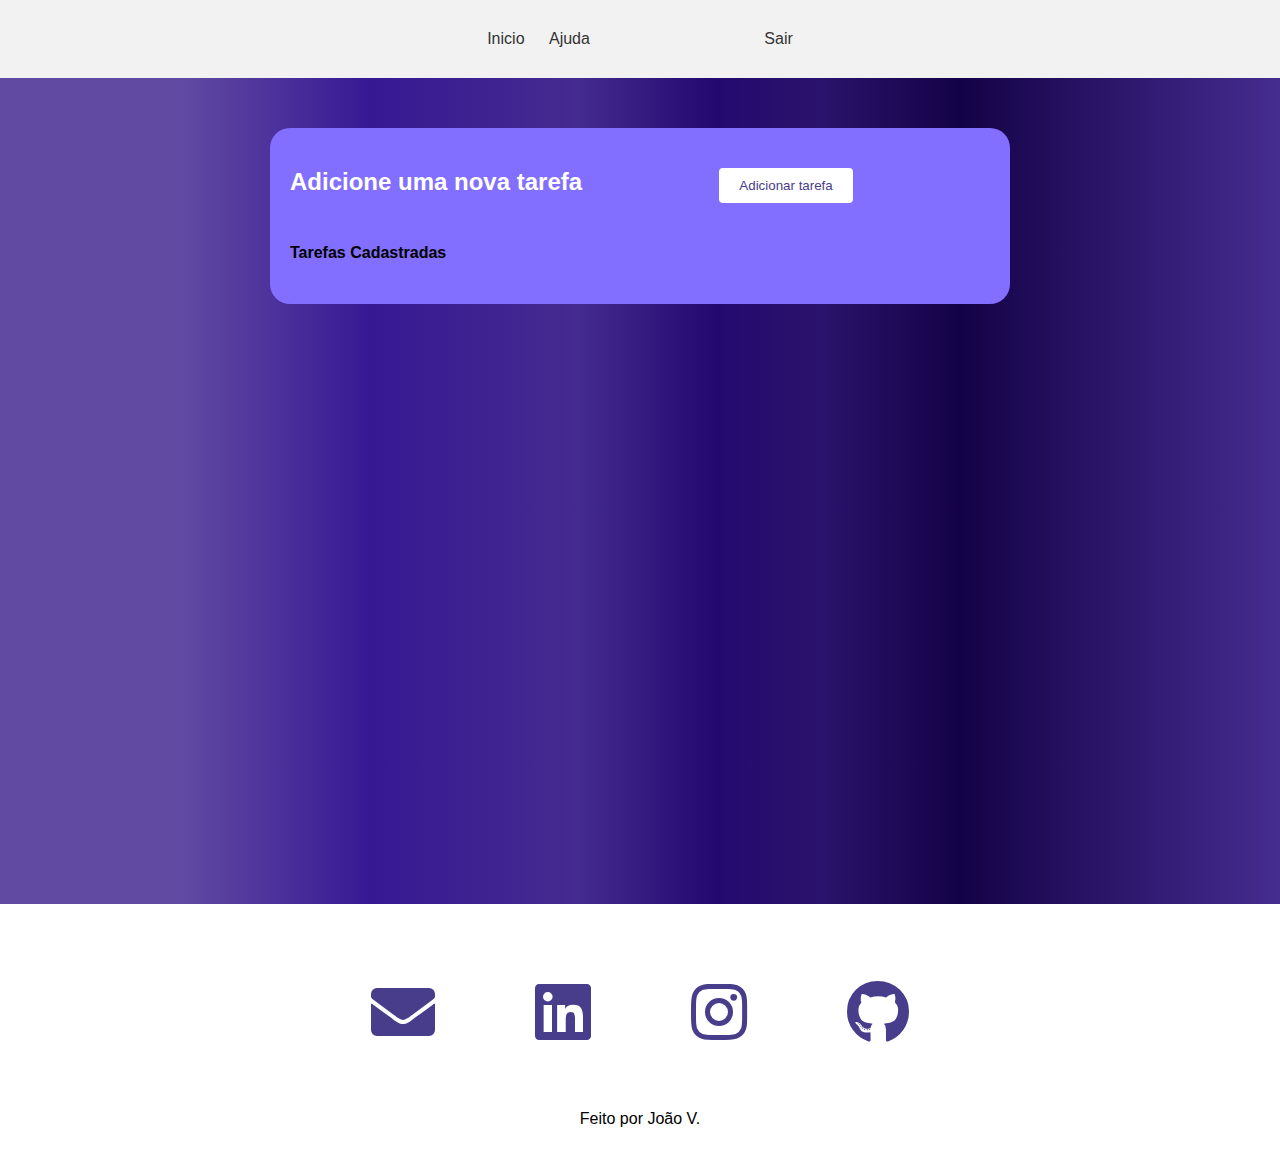
<file: index.html>
<!DOCTYPE html>
<html lang="pt-br">
<head>
  <meta charset="UTF-8">
  <meta name="viewport" content="width=device-width, initial-scale=1.0">
  <link rel="stylesheet" href="/css/index.css">
  <link rel="stylesheet" href="https://cdnjs.cloudflare.com/ajax/libs/font-awesome/5.15.4/css/all.min.css">

  <script src="/js/index.js"></script>
  <title>Exemplo de Botão para Formulário</title>
</head>
<body>
    <header>
        <nav>
          <ul>
            
            <li><a href="home.html">Inicio</a></li>
            <li><a href="#footer">Ajuda</a></li>
            <li><a class="sair" href="#">Sair</a></li>
          </ul>
        </nav>
      </header>
  <div class="container">

    <div id="adicionar" class="adicionar">
        <h2>Adicione uma nova tarefa</h2>
    <button id="botao-formulario">Adicionar tarefa</button>
    </div>
    <form id="form-cadastro">
      <div class="input-group">
        <label for="titulo">Título:</label>
        <input type="text" id="titulo" name="titulo" placeholder="Titulo..." required>
      </div>
      <div class="input-group">
        <label for="descricao">Descrição:</label>
       <input class="descricao" type="text" placeholder="Descriçâo...">
      </div>
      <button type="submit">Enviar</button>
    </form>


    <h4>Tarefas Cadastradas</h4>
    <div id="tarefas-cadastradas"></div>
      

  </div>
  <footer id="footer" class="footer">
    <ul>
      <li><a href="#"><i class="email fas fa-envelope fa-4x"></i></a></li>
      <li><a href="#"><i class="linkedin fab fa-linkedin fa-4x"></i></a></li>
      <li><a href="#"><i class="instagram fab fa-instagram fa-4x"></i></a></li>
      <li><a href="https://github.com/jaolag"><i class="github fab fa-github fa-4x"></i></a></li>
    </ul>
    <p>Feito por João V.</p>
  </footer>
</body>
</html>
</file>
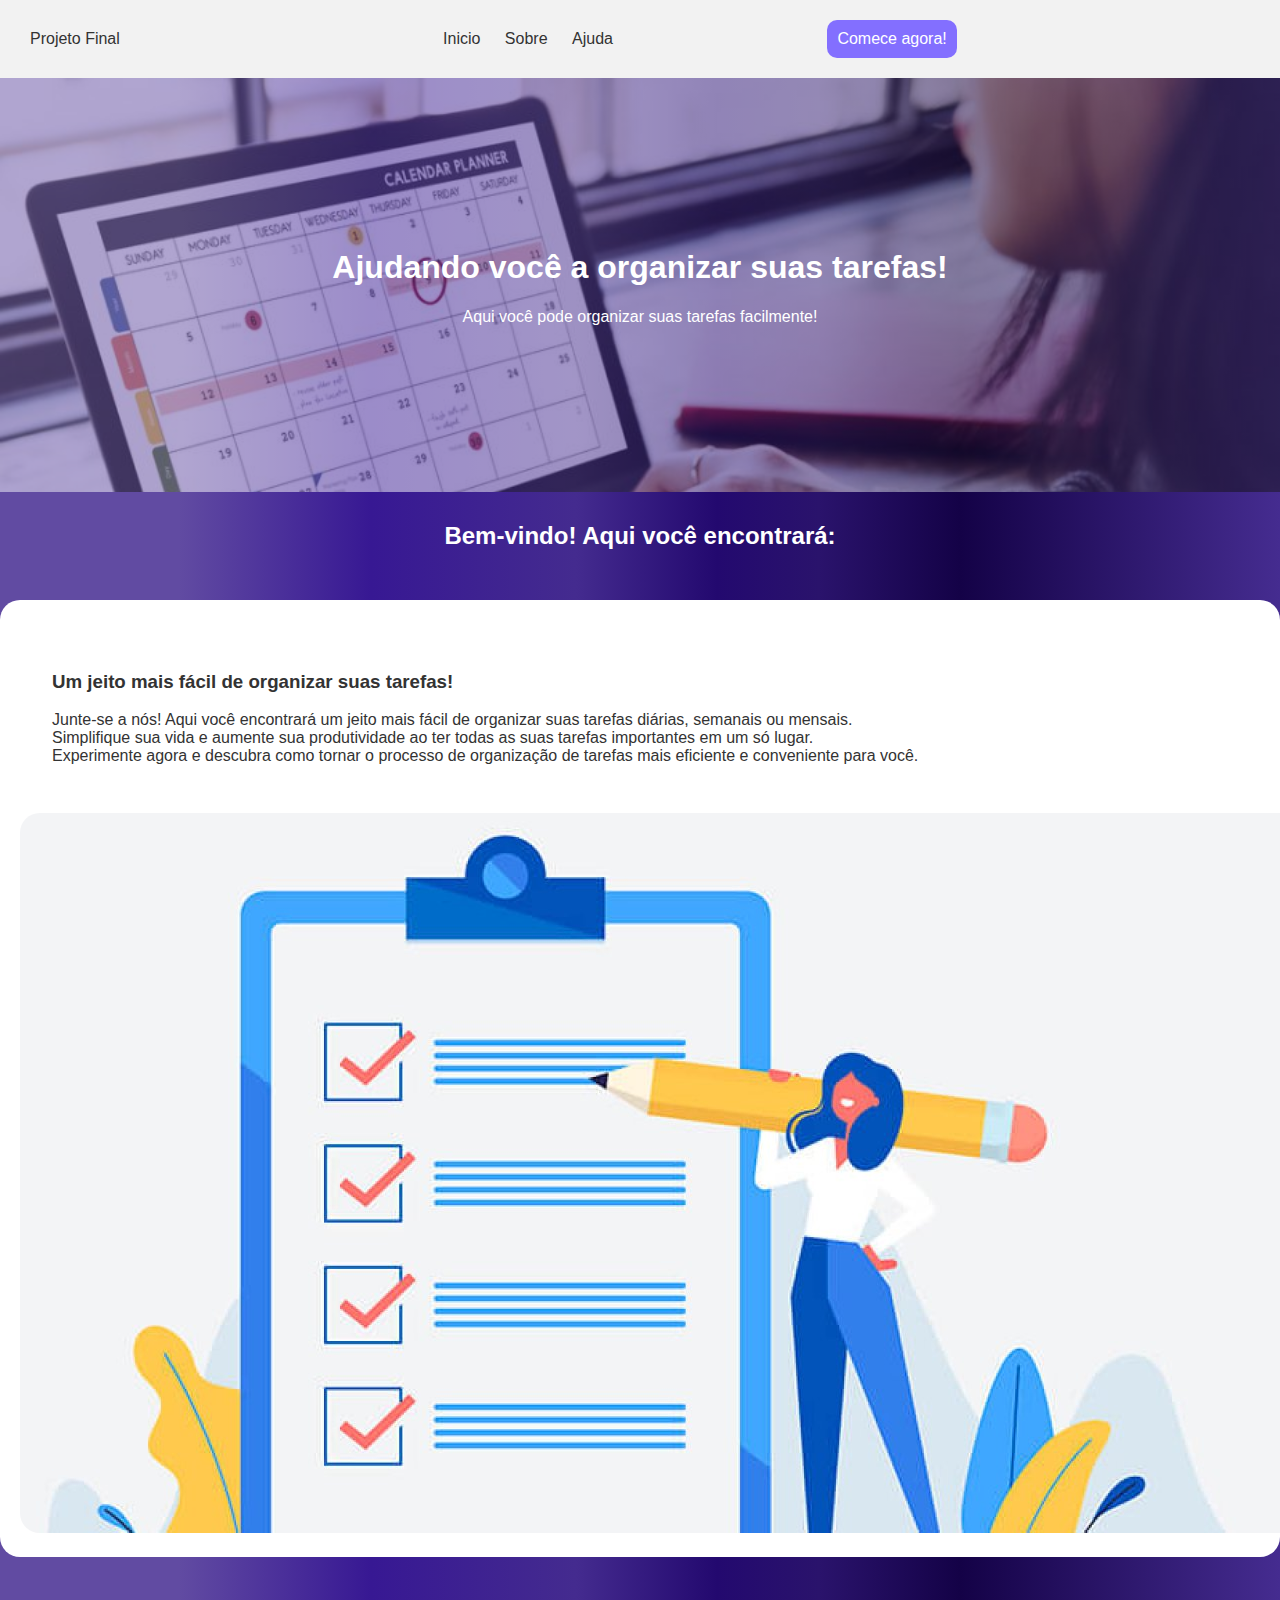
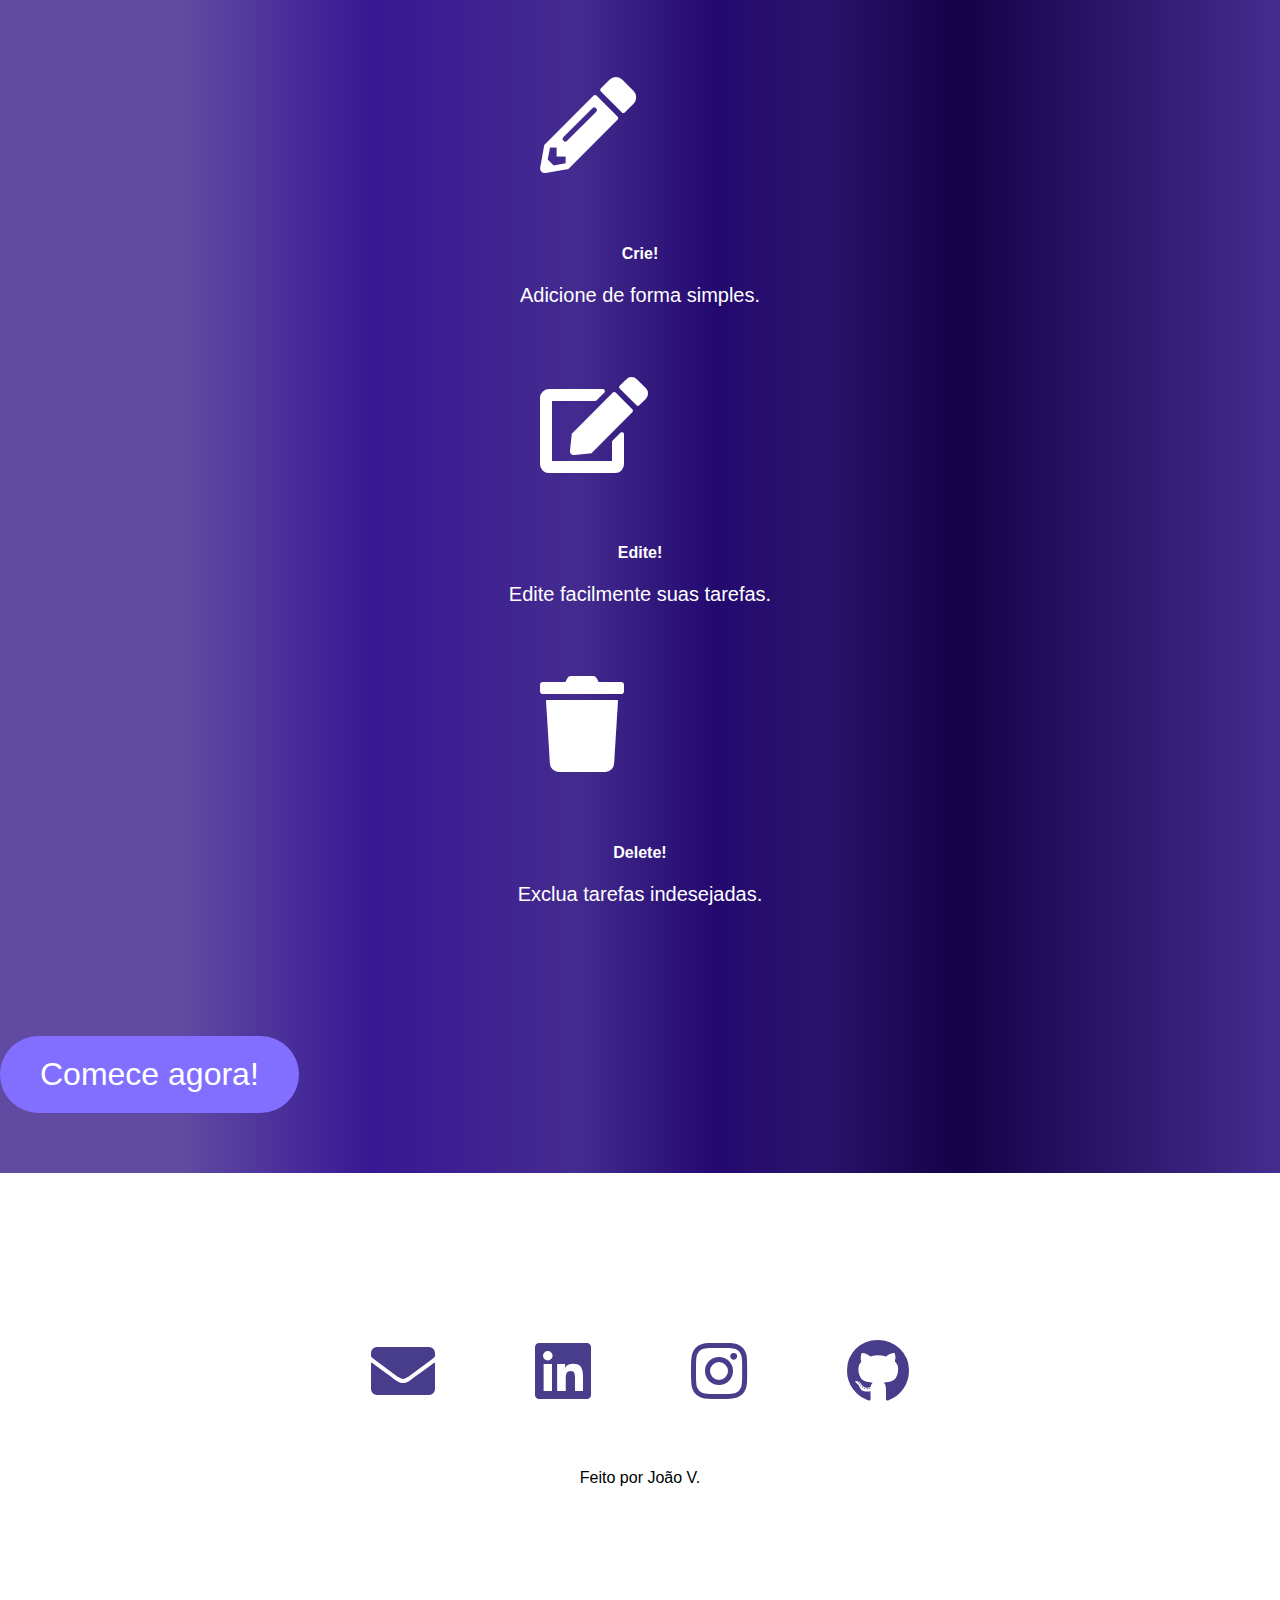
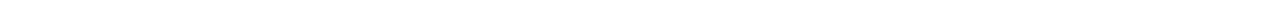
<file: home.html>
<!DOCTYPE html>
<html lang="pt-br">

<head>
  <meta charset="UTF-8">
  <meta http-equiv="X-UA-Compatible" content="IE=edge">
  <meta name="viewport" content="width=device-width, initial-scale=1.0">
  <link rel="stylesheet" href="css/home.css">
  <link href="https://cdn.jsdelivr.net/npm/bootstrap@5.3.0/dist/css/bootstrap.min.css" rel="stylesheet"
    integrity="sha384-9ndCyUaIbzAi2FUVXJi0CjmCapSmO7SnpJef0486qhLnuZ2cdeRhO02iuK6FUUVM" crossorigin="anonymous">
  <script src="https://cdn.jsdelivr.net/npm/bootstrap@5.3.0/dist/js/bootstrap.bundle.min.js"
    integrity="sha384-geWF76RCwLtnZ8qwWowPQNguL3RmwHVBC9FhGdlKrxdiJJigb/j/68SIy3Te4Bkz"
    crossorigin="anonymous"></script>
    <!--Script-->
  <!--Icone-->
  <link rel="stylesheet" href="https://cdnjs.cloudflare.com/ajax/libs/font-awesome/5.15.4/css/all.min.css">

  <title>Projeto Final - Todo-list</title>
</head>

<body>
  <header>
    <nav>
      <ul>
        <li><a class="link-github" href="#">Projeto Final</a></li>
        <li><a href="#home">Inicio</a></li>
        <li><a href="#sobre">Sobre</a></li>
        <li><a href="#footer">Ajuda</a></li>
        <li><a class="signup" href="login.html">Comece agora!</a></li>
      </ul>
    </nav>
  </header>

  <section>
    <h1>Ajudando você a organizar suas tarefas!</h1>
    <p>Aqui você pode organizar suas tarefas facilmente!</p>
  </section>

  <h2 id="sobre" class="titulo">Bem-vindo! Aqui você encontrará:</h2>
  <div class="container">
    <div class="section1">
      <div class="row">
        <div class="col-sm-4">
          <div class="paragrafo">
            <h3>Um jeito mais fácil de organizar suas tarefas!</h3>
            <p>
              Junte-se a nós! Aqui você encontrará um jeito mais fácil de organizar suas tarefas diárias, semanais ou
              mensais.<br>
              Simplifique sua vida e aumente sua produtividade ao ter todas as suas tarefas importantes em um só
              lugar.<br>
              Experimente agora e descubra como tornar o processo de organização de tarefas mais eficiente e conveniente
              para você.
            </p>
          </div>
        </div>
        <div class="col-sm-8">
          <img src="/img/tarefas.jpg" class="img-fluid" alt="tarefas card">
        </div>
      </div>
    </div>
    <div class="cards">
      <div class="row">
        <div class="col-md-4">
          <div class="card">
            <i class="fas fa-pencil-alt fa-6x"></i>
            <div class="card-body">
              <h4 class="card-title">Crie!</h4>
              <p class="card-text">Adicione de forma simples.</p>
            </div>
          </div>
        </div>
        <div class="col-md-4">
          <div class="card">
            <i class="fas fa-edit fa-6x"></i>
            <div class="card-body">
              <h4 class="card-title">Edite!</h4>
              <p class="card-text">Edite facilmente suas tarefas.</p>
            </div>
          </div>
        </div>
        <div class="col-md-4">
          <div class="card">
            <i class="fas fa-trash fa-6x"></i>
            <div class="card-body">
              <h4 class="card-title">Delete!</h4>
              <p class="card-text">Exclua tarefas indesejadas.</p>
            </div>
          </div>
        </div>
      </div>
    </div>
    <div class="row">
      <div class="col-md-4"></div>
      <div class="col-md-4">
        <a class="login" href="login.html">Comece agora!</a>
      </div>
      <div class="col-md-4"></div>
    </div>
  </div>

  <footer id="footer" class="footer">
    <ul>
      <li><a href="#"><i class="email fas fa-envelope fa-4x"></i></a></li>
      <li><a href="#"><i class="linkedin fab fa-linkedin fa-4x"></i></a></li>
      <li><a href="#"><i class="instagram fab fa-instagram fa-4x"></i></a></li>
      <li><a href="https://github.com/jaolag"><i class="github fab fa-github fa-4x"></i></a></li>
    </ul>
    <p>Feito por João V.</p>
  </footer>
</body>

</html>
</file>
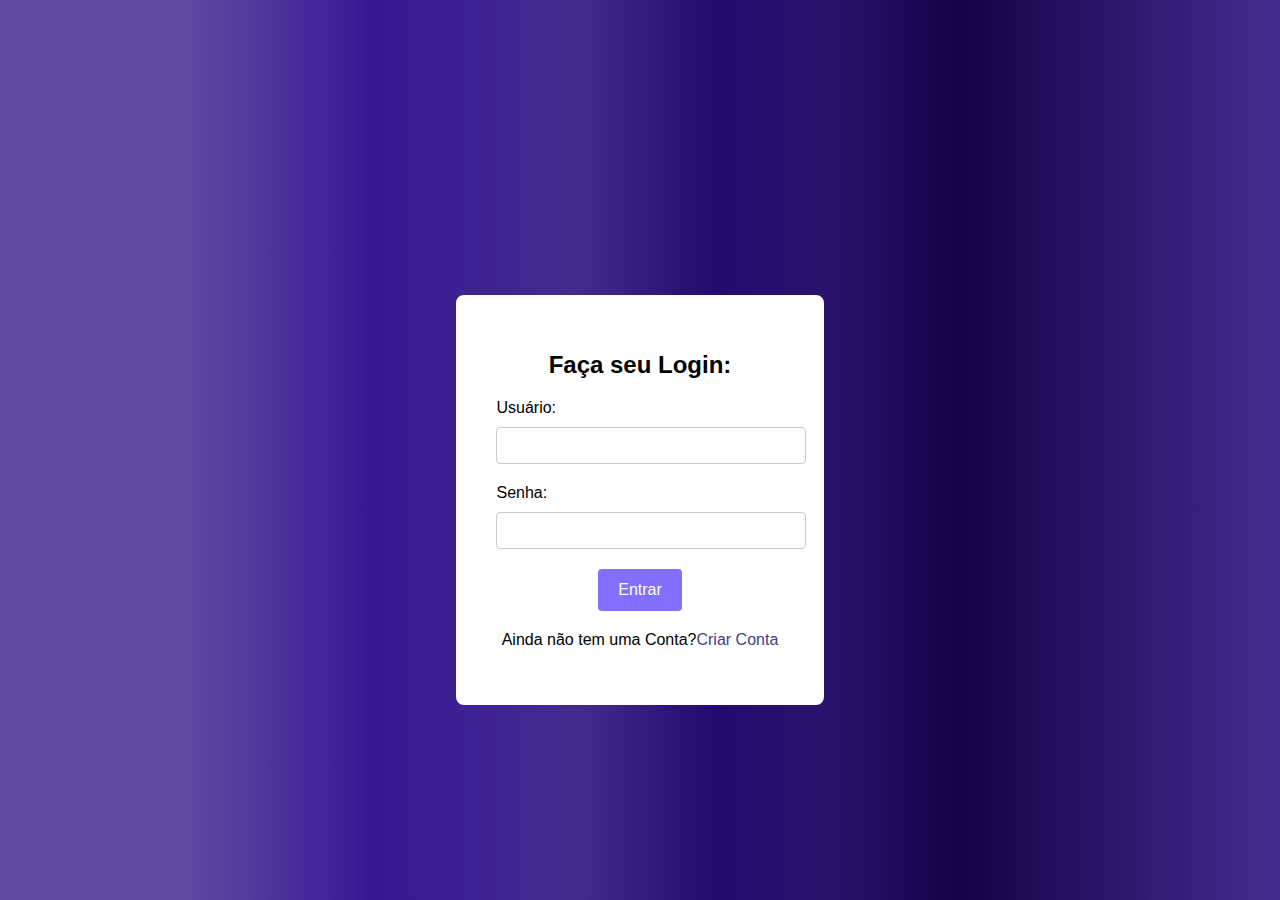
<file: login.html>
<!DOCTYPE html>
<html lang="pt-br">
<head>
  <meta charset="UTF-8">
  <meta name="viewport" content="width=device-width, initial-scale=1.0">
  <title>Página de Login</title>
  <link rel="stylesheet" href="/css/login.css">
  <script src="/js/login.js" defer></script> 
</head>
<body>
  <div class="container">
    <h1>Faça seu Login:</h1>
    <form id="form-login" action="login">
      <label for="username">Usuário:</label>
      <input type="text" id="usuario" name="usuario" required>
      <label for="password">Senha:</label>
      <input type="password" id="senha" name="senha" required>
      <button type="submit">Entrar</button>
    </form>
    <div id="mensagem">
      <p>Login realizado com sucesso!</p>
      <img src="/img/sucess.gif" alt="Imagem de sucesso">
    </div>
    <p>Ainda não tem uma Conta?<a href="signup.html">Criar Conta</a></p>
  </div>
  <div id="mensagem-erro" style="display: none;">
    <p>Ocorreu um erro no login!</p>
    <img src="/img/wrong.gif" alt="Imagem de erro">
  </div>
</body>
</html>
</file>
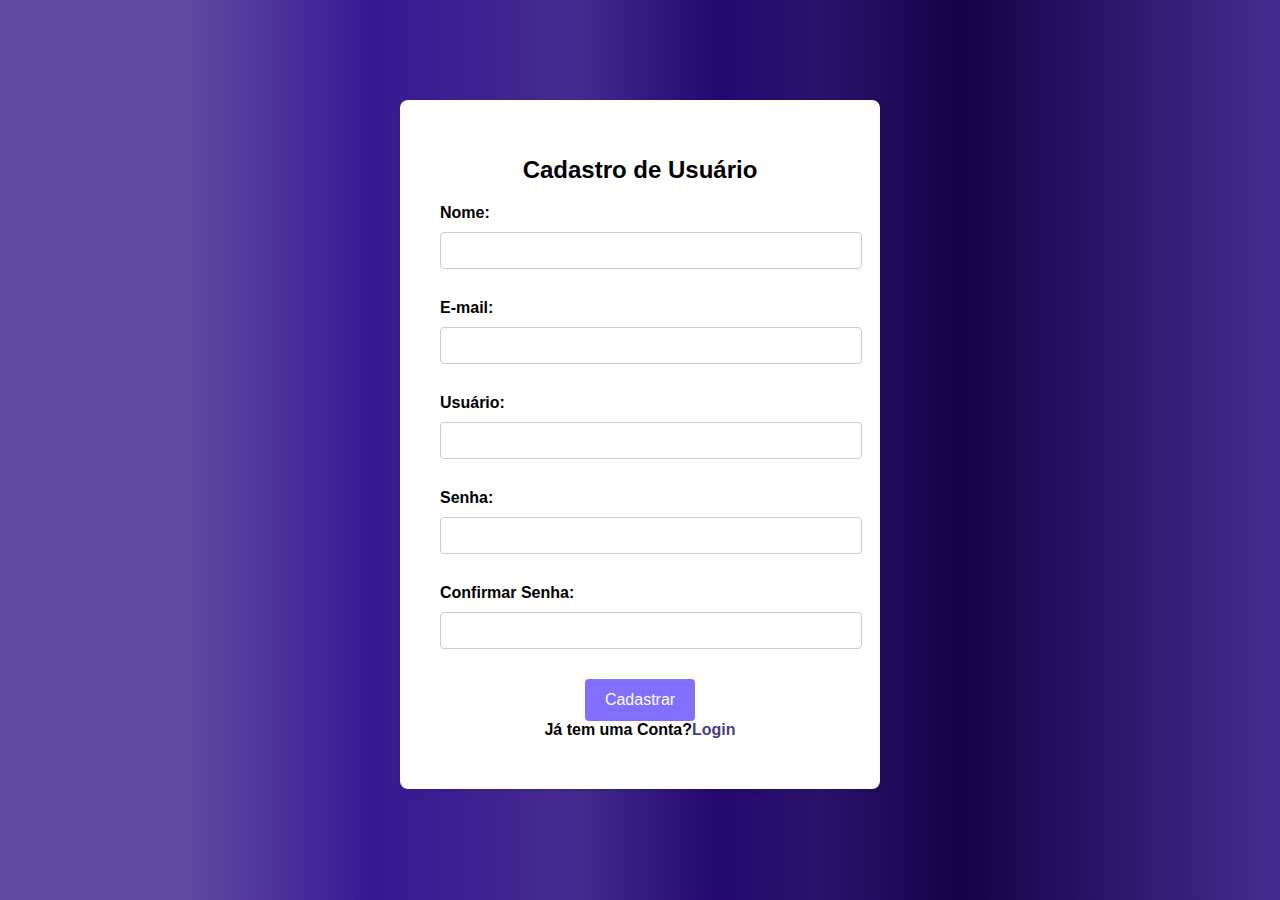
<file: signup.html>
<!DOCTYPE html>
<html lang="pt-br">
<head>
  <meta charset="UTF-8">
  <meta name="viewport" content="width=device-width, initial-scale=1.0">
  <title>Cadastro de Usuário</title>
  <link rel="stylesheet" href="/css/signup.css">
  <script src="/js/singup.js" defer></script>
</head>
<body>
  <div class="container">
    <h1>Cadastro de Usuário</h1>
    <form id="form-signup" action="signup">
      <div class="input-group">
        <label for="nome">Nome:</label>
        <input type="text" id="nome" name="nome" required>
      </div>
      <div class="input-group">
        <label for="email">E-mail:</label>
        <input type="email" id="email" name="email" required>
      </div>
      <div class="input-group">
        <label for="username">Usuário:</label>
        <input type="text" id="usuario" name="usuario" required>
      </div>
      <div class="input-group">
        <label for="password">Senha:</label>
        <input type="password" id="senha" name="senha" required>
      </div>
      <div class="input-group">
        <label for="confirm-password">Confirmar Senha:</label>
        <input type="password" id="confirmacao_senha" name="confirmacao_senha" required>
      </div>
      <button type="submit" id="btn-cadastrar" value="cadastrar">Cadastrar</button>
      <label>Já tem uma Conta?<a href="login.html">Login</a></label>
    </form>
    <div id="mensagem">
      <p>Cadastro realizado com sucesso!</p>
    </div>
    
  </div>
</body>
</html>
</file>
<file: css/index.css>
body{
    font-family: 'Montserrat Alternates', Helvetica, sans-serif;
    margin: 0;
    padding: 0;
    background: rgb(97,75,162);
    background: linear-gradient(90deg, rgba(97,75,162,1) 
    14%, rgba(55,24,147,1) 29%,
     rgba(68,43,143,1) 45%, rgba(35,9,111,1) 56%,
      rgba(42,19,108,1) 64%, rgba(20,2,71,1) 75%, rgba(69,44,144,1) 100%, rgba(0,212,255,1) 100%);
}
.container {
    max-width: 700px;
    margin: 0 auto;
    padding: 20px;
    background-color: #836FFF;
    margin-top: 50px;
    border-radius: 20px;
  }
  i {
    display: flex;
    justify-content: center;
    text-align: center;
    padding: 50px;
  }
  footer {
    margin-top: 600px;
    text-align: center;
    padding: 10px;
    background-color: #fff;
  }

  footer ul {
    list-style: none;
    display: flex;
    justify-content: center;
    align-items: center;
    padding: 0;
  }

  footer p {
    margin-top: 0;
  }
  .email,
  .linkedin,
  .instagram,
  .github {
    color: #483D8B;
  }
.sair{
    margin-left: 150px;
}
  h2 {
    text-align: center;
    color: #fff;
    
  }

  form {
    display: none;
    margin-top: 20px;
  }

  .input-group {
    margin-bottom: 15px;
  }

  label {
    display: block;
    margin-bottom: 5px;
    color: #fff;

  }
  .descricao{
    height: 4rem;
    margin-right: 10px;
  }
  input[type="text"],
  .descricao{
    width: 680px;
    padding: 10px;
    border: 1px solid #ccc;
    border-radius: 4px;
  }

  button {
    display: block;
    margin: 20px auto;
    padding: 10px 20px;
    background-color:#fff;
    color: #483D8B;
    border: none;
    border-radius: 4px;
    cursor: pointer;
  }

  button:hover {
    background-color:#483D8B;
    color: #fff;
  }
  .adicionar{
    display: flex;
    color: #fff;
  }
  header {
    background-color: #f2f2f2;
    padding: 20px;
    text-align: center;
  }

  nav ul {
    list-style-type: none;
    margin: 0;
    padding: 0;
  }

  nav ul li {
    display: inline;
  }

  nav ul li a {
    display: inline-block;
    padding: 10px;
    text-decoration: none;
    color: #333;
    text-align: center;
  }

  nav ul li a:hover {
    background-color: #483D8B;
    border-radius: 10px;
    color: #fff;
  }
  .card {
    margin-bottom: 20px;
    color: white;
  }

  .card-header {
    background-color: #f5f5f5;
  }

  .card-body {
    padding: 20px;
    color: white;
    background-color: white;
  }
</file>
<file: css/home.css>
body {
    font-family: 'Montserrat Alternates', Helvetica, sans-serif;
    margin: 0;
    padding: 0;
    background: rgb(97,75,162);
    background: linear-gradient(90deg, rgba(97,75,162,1) 
    14%, rgba(55,24,147,1) 29%,
     rgba(68,43,143,1) 45%, rgba(35,9,111,1) 56%,
      rgba(42,19,108,1) 64%, rgba(20,2,71,1) 75%, rgba(69,44,144,1) 100%, rgba(0,212,255,1) 100%);
  }

  .titulo {
    color: white;
    text-align: center;
    margin-top: 30px;
    margin-bottom: 30px;
  }

  .link-github {
    float: left;
  }

  header {
    background-color: #f2f2f2;
    padding: 20px;
    text-align: center;
  }

  nav ul {
    list-style-type: none;
    margin: 0;
    padding: 0;
  }

  nav ul li {
    display: inline;
  }

  nav ul li a {
    display: inline-block;
    padding: 10px;
    text-decoration: none;
    color: #333;
    text-align: center;
  }

  nav ul li a:hover {
    background-color: #483D8B;
    border-radius: 10px;
    color: #fff;
  }

  .signup {
    margin-left: 200px;
    border-radius: 10px;
    background-color: #836FFF;
    color: white;
  }

  section {
    padding: 150px;
    color: white;
    justify-items: center;
    text-align: center;
    position: relative;
  }

  section::before {
    content: "";
    position: absolute;
    top: 0;
    left: 0;
    width: 100%;
    height: 100%;
    background-image: url(/img/img2.jpg);
    background-repeat: no-repeat;
    background-size: 100%;
    background-color: rgba(0, 0, 0, 0.5);
    opacity: 0.5;
    z-index: -1;
  }

  .container {
    color: #fff;
  }

  .white {
    padding: 50px;
    color: #836FFF;
    background-color: white;
    position: relative;
    border-radius: 50%;
  }

  .section1 {
    background-color: #fff;
    border-radius: 20px;
    display: flex;
    align-items: center;
    margin-top: 50px;
    margin-bottom: 50px;
    padding: 20px;
  }

  img {
    margin: auto;
    border-radius: 20px;
  }

  .paragrafo {
    padding: 2rem;
    color: #333;
  }

  .cards {
    display: flex;
    flex-wrap: wrap;
    justify-content: center;
    margin-top: 50px;
    margin-bottom: 50px;
  }

  .card {
    width: 300px;
    margin: 20px;
  }

  i {
    display: flex;
    justify-content: center;
    text-align: center;
    padding: 50px;
  }

  .card-text {
    font-size: 20px;
    text-align: center;
  }

  .card-title {
    text-align: center;
  }

  footer {
    margin-top: 60px;
    text-align: center;
    padding: 100px;
    background-color: #fff;
  }

  footer ul {
    list-style: none;
    display: flex;
    justify-content: center;
    align-items: center;
    padding: 0;
  }

  footer p {
    margin-top: 0;
  }

  .email,
  .linkedin,
  .instagram,
  .github {
    color: #483D8B;
  }

  .login {
    text-align: center;
    display: inline-block;
    background-color: #836FFF;
    margin-top: 60px;
    text-decoration: none;
    font-size: 2rem;
    border-radius: 50px;
    padding: 20px 40px;
    color: #fff;
  }

  @media (max-width: 768px) {
    section {
      padding: 30px;
    }

    .white {
      padding: 30px;
    }

    .section1 {
      flex-direction: column;
    }

    .cards {
      flex-direction: column;
      align-items: center;
    }

    .card {
      width: 80%;
      margin: 20px 0;
    }
  }
</file>
<file: css/login.css>
body {
    display: flex;
    justify-content: center;
    align-items: center;
    min-height: 100vh;
    font-family: Arial, sans-serif;
    background-color: #f2f2f2;
    margin: 0;
    padding: 0;
    background: rgb(97,75,162);
    background: linear-gradient(90deg, rgba(97,75,162,1) 
    14%, rgba(55,24,147,1) 29%,
     rgba(68,43,143,1) 45%, rgba(35,9,111,1) 56%,
      rgba(42,19,108,1) 64%, rgba(20,2,71,1) 75%, rgba(69,44,144,1) 100%, rgba(0,212,255,1) 100%);
}
#mensagem-erro{
    display: none;
    position: fixed; /* Torna a seção fixa na tela */
    top: 50%; /* Posiciona a seção no centro verticalmente */
    left: 50%; /* Posiciona a seção no centro horizontalmente */
    transform: translate(-50%, -50%); /* Centraliza a seção */
    z-index: 9999; /* Define uma alta prioridade de sobreposição */
    background-color: #fff;
    padding: 20px;
    text-align: center;
    animation: fade-in 0.5s; /* Adiciona uma animação de fade-in */
}

#mensagem {
    display: none;
    position: fixed; /* Torna a seção fixa na tela */
    top: 50%; /* Posiciona a seção no centro verticalmente */
    left: 50%; /* Posiciona a seção no centro horizontalmente */
    transform: translate(-50%, -50%); /* Centraliza a seção */
    z-index: 9999; /* Define uma alta prioridade de sobreposição */
    background-color: #fff;
    padding: 20px;
    text-align: center;
    animation: fade-in 0.5s; /* Adiciona uma animação de fade-in */
  }
  
  #mensagem p , #mensagem-erro p{
    font-size: 18px;
    font-weight: bold;
    margin-bottom: 10px;
  }
  
  @keyframes fade-in {
    0% { opacity: 0; }
    100% { opacity: 1; }
  }

.container {
    max-width: 400px;
    margin: 0 auto;
    padding: 40px;
    background-color: #fff;
    border-radius: 8px;
    text-align: center;
    margin-top: 100px;
}

h1 {
    font-size: 24px;
    margin-bottom: 20px;
}

form {
    text-align: center;
}

label {
    display: block;
    text-align: left;
    margin-bottom: 10px;
}

input[type="text"],
input[type="password"] {
    width: 100%;
    padding: 10px;
    margin-bottom: 20px;
    border-radius: 4px;
    border: 1px solid #ccc;
}

button[type="submit"] {
    background-color: #836FFF;
    color: #fff;
    border: none;
    padding: 12px 20px;
    font-size: 16px;
    cursor: pointer;
    border-radius: 4px;
}

button[type="submit"]:hover {
    background-color: #483D8B;
}

p {
    margin-top: 20px;
}

a {
    text-decoration: none;
    color: #483D8B;
}

a:hover {
    text-decoration: underline;
}
</file>
<file: css/signup.css>
body {
    font-family: Arial, sans-serif;
    margin: 0;
    padding: 0;
    background-color: #f2f2f2;
    background: rgb(97,75,162);
      background: linear-gradient(90deg, rgba(97,75,162,1) 
      14%, rgba(55,24,147,1) 29%,
       rgba(68,43,143,1) 45%, rgba(35,9,111,1) 56%,
        rgba(42,19,108,1) 64%, rgba(20,2,71,1) 75%, rgba(69,44,144,1) 100%, rgba(0,212,255,1) 100%);
  }
  
  #mensagem {
    display: none;
    position: fixed;
    /* Torna a seção fixa na tela */
    top: 50%;
    /* Posiciona a seção no centro verticalmente */
    left: 50%;
    /* Posiciona a seção no centro horizontalmente */
    transform: translate(-50%, -50%);
    /* Centraliza a seção */
    z-index: 9999;
    /* Define uma alta prioridade de sobreposição */
    background-color: 	#DCDCDC;
    padding: 20px;
    text-align: center;
    animation: fade-in 0.5s;
    border-radius: 20px;
    /* Adiciona uma animação de fade-in */
  }
  
  #mensagem p {
    font-size: 18px;
    font-weight: bold;
    margin-bottom: 10px;
    
  }
  
  @keyframes fade-in {
    0% {
      opacity: 0;
    }
  
    100% {
      opacity: 1;
    }
  }
  
  .container {
    max-width: 400px;
    margin: 100px auto;
    padding: 40px;
    background-color: #fff;
    border-radius: 8px;
    box-shadow: 0 2px 4px rgba(0, 0, 0, 0.1);
    text-align: center;
  }
  
  h1 {
    font-size: 24px;
    margin-bottom: 20px;
  }
  
  form {
    text-align: center;
  }
  
  .input-group {
    margin-bottom: 20px;
    text-align: left;
  }
  
  label {
    display: block;
    font-weight: bold;
    margin-bottom: 10px;
  }
  
  input[type="text"],
  input[type="password"],
  input[type="email"] {
    width: 100%;
    padding: 10px;
    margin-bottom: 10px;
    border-radius: 4px;
    border: 1px solid #ccc;
  }
  
  button[type="submit"] {
    background-color: #836FFF;
    color: #fff;
    border: none;
    padding: 12px 20px;
    font-size: 16px;
    cursor: pointer;
    border-radius: 4px;
  }
  
  button[type="submit"]:hover {
    background-color: #483D8B;
  }
  
  label {
    display: block;
    margin-bottom: 10px;
  }
  
  a {
    text-decoration: none;
    color: #483D8B;
  }
  
  a:hover {
    text-decoration: underline;
  }
</file>
